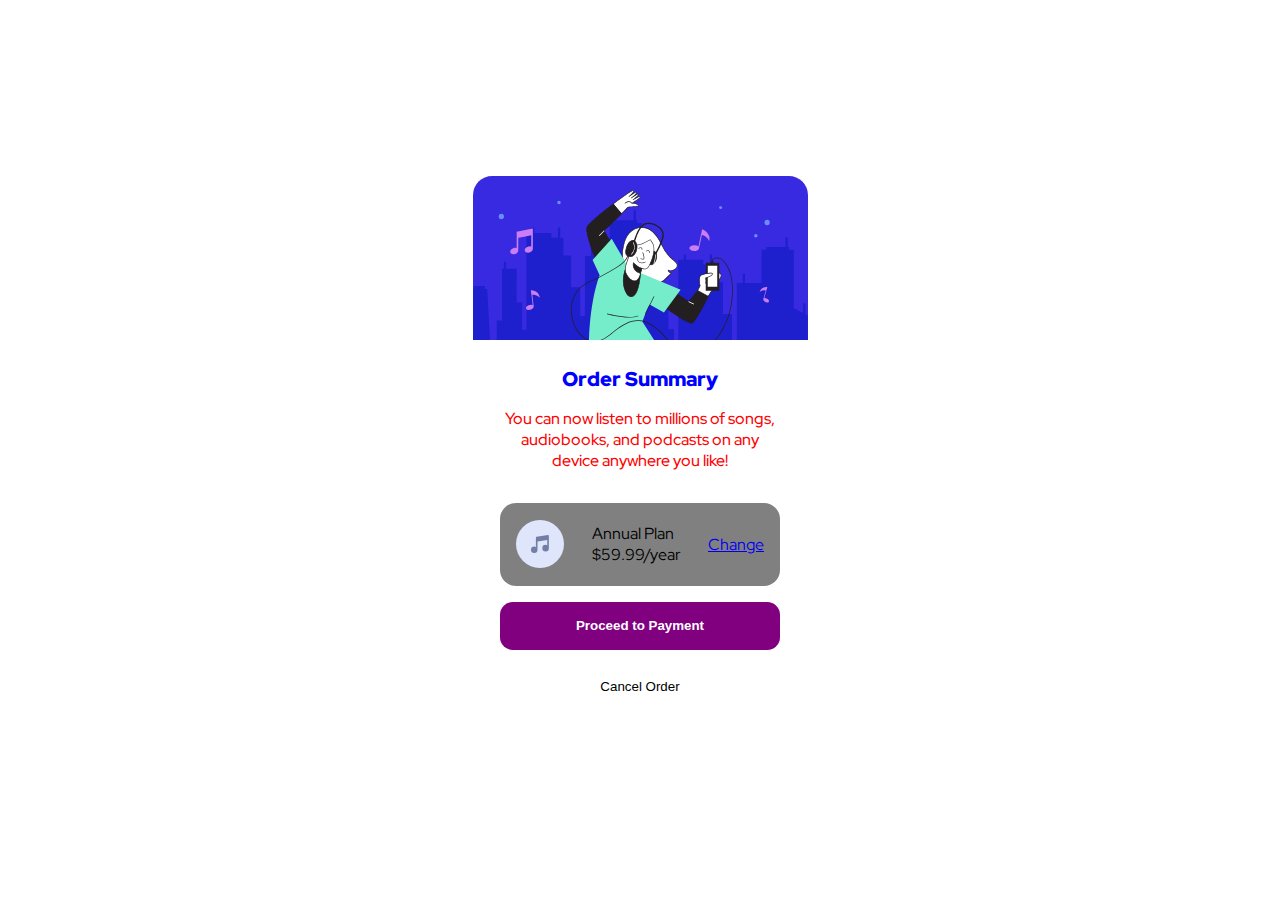
<file: index.html>
<!DOCTYPE html5>
<html lang="en">
  <head>
    <meta charset="UTF-8" />
    <meta name="viewport" content="width=device-width, initial-scale=1.0" />
    <link
      rel="icon" type="image/png" sizes="32x32" href="./images/favicon-32x32.png"/>
    <link rel="stylesheet" href="./assets/styles/indexStyles.css">
    <link rel="preconnect" href="https://fonts.googleapis.com">
<link rel="preconnect" href="https://fonts.gstatic.com" crossorigin>
<link href="https://fonts.googleapis.com/css2?family=Outfit:wght@400;700&family=Red+Hat+Display:wght@500;700;900&display=swap" rel="stylesheet">
    <title>Frontend Mentor | Order summary card</title>
  </head>
  <body class="container">
    <div class="card">
      <img class="card__image" src="./assets/img/illustration-hero.svg" alt="">
      <section class="card__info">
        <h1 class="card__title">Order Summary</h1>
        <span class="card__text">
          You can now listen to millions of songs, audiobooks, and podcasts on any
          device anywhere you like!
        </span>
        <div class="card__pay">
          <img class="card__pay--icon" src="./assets/img/icon-music.svg" alt="" />
          <div>
            <p class="card__pay--title">Annual Plan</p>
            <span class="card__pay--price">
              $59.99/year
            </span>
          </div>
          <a href="#"> Change </a>
        </div>
        <button class="card__button--buy">Proceed to Payment</button>
        <button class="card__button--cancel">Cancel Order</button>
      </section>
    </div>
  </body>
</html>
</file>
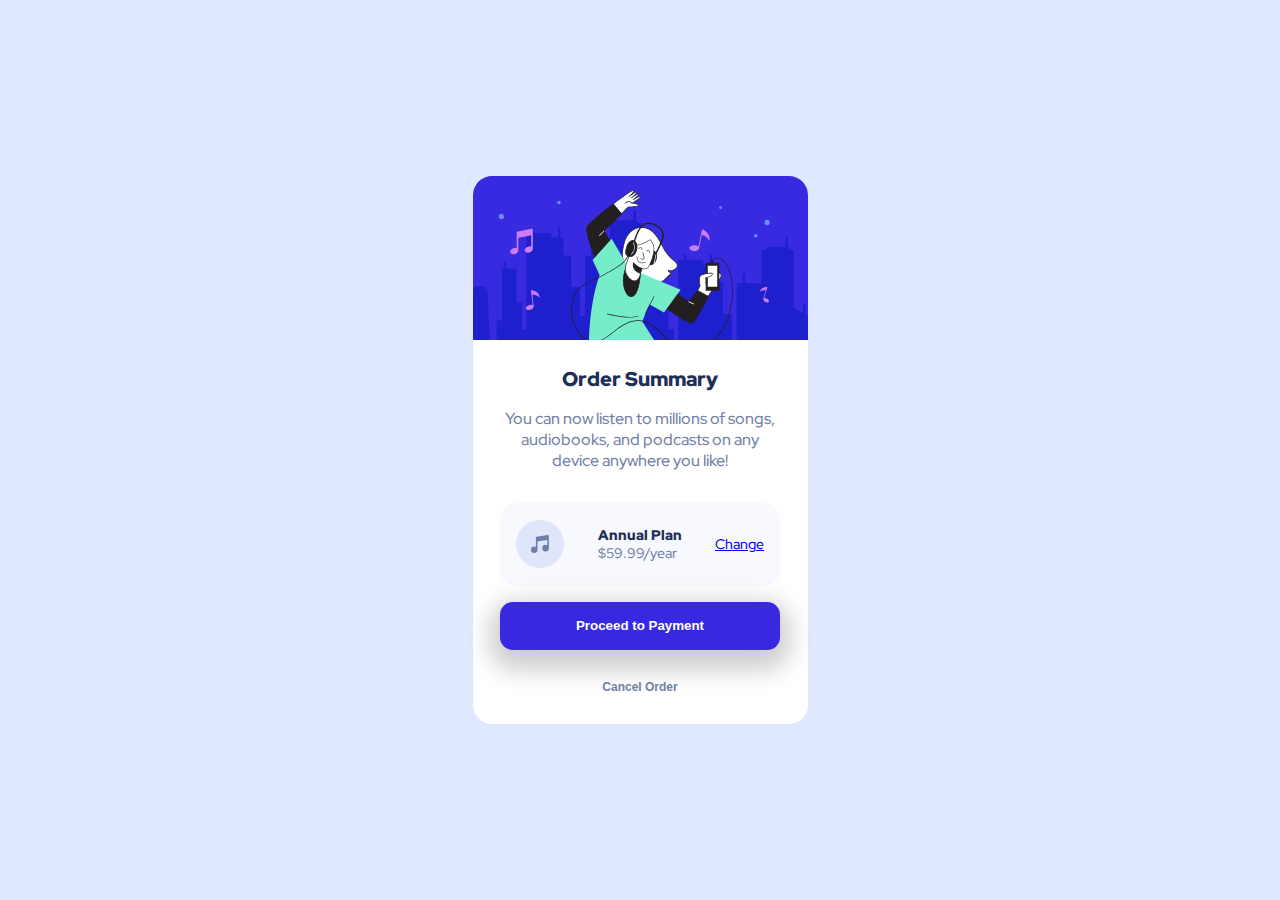
<file: src/index.html>
<!DOCTYPE html5>
<html lang="es">
  <head>
    <meta charset="UTF-8" />
    <meta name="viewport" content="width=device-width, initial-scale=1.0" />
    <link rel="icon" type="image/png" sizes="32x32" href="./images/favicon-32x32.png"/>
    <link rel="stylesheet" href="./assets/styles/indexStyles.css">
    <link rel="preconnect" href="https://fonts.googleapis.com">
    <link rel="preconnect" href="https://fonts.gstatic.com" crossorigin>
    <link href="https://fonts.googleapis.com/css2?family=Outfit:wght@400;700&family=Red+Hat+Display:wght@500;700;900&display=swap" rel="stylesheet">
    <title>Frontend Mentor | Order summary card</title>
  </head>
  <body class="container">
    <main class="card">
      <img class="card__image" src="./assets/img/illustration-hero.svg" alt="Order Summary Hero Ilustratión">
      <section class="card__info">
        <h1 class="card__title">Order Summary</h1>
        <span class="card__text">
          You can now listen to millions of songs, audiobooks, and podcasts on any
          device anywhere you like!
        </span>
        <div class="card__pay">
          <img class="card__pay--icon" src="./assets/img/icon-music.svg" alt="" />
          <div>
            <p class="card__pay--title">Annual Plan</p>
            <span class="card__pay--price">
              $59.99/year
            </span>
          </div>
          <a class="card__pay--change" href="#"> Change </a>
        </div>
        <button class="card__button--buy">Proceed to Payment</button>
        <button class="card__button--cancel">Cancel Order</button>
      </section>
    </main>
  </body>
</html>
</file>
<file: assets/styles/indexStyles.css>
*{
  margin: 0;
  padding: 0;
  box-sizing: border-box;
}

.container{
  display: flex;
  justify-content: center;
  align-items: center;  
  font-family: 'Red Hat Display', sans-serif;

}

.card{
  display: flex;
  flex-direction: column;
  height: 100vh;
  justify-content: center;
  align-items: center;
  width: 335px;
}

.card__image{
  border-radius: 1.2rem 1.2rem 0 0;
  width: 100%;
}

.card__info{
  display: flex;
  flex-direction: column;
  align-items: center;
  justify-content: center;
  border-radius: 0 0 1.2rem 1.2rem;
}

.card__title{
  font-weight: 900;
  font-size: 20px;
  color: blue;
  margin-top: 1.6rem;
}

.card__text{
  text-align: center;
  font-weight: 500;
  font-size: 16px;
  color: red;
  margin: 1rem 1.6rem;
}

.card__pay{
  display: flex;
  background-color: grey;
  justify-content: space-between;
  align-items: center;
  width: 280px;
  padding:  1.1rem 1rem;
  border-radius: 1rem;
  margin: 1rem 0;
}

.card__button--buy{
  border: none;
  background-color: purple;
  width: 280px;
  height: 3rem;
  border-radius: 0.8rem;
  color: white;
  font-weight: 900;
}

.card__button--cancel{
  border: none;
  background: none;
  width: 280px;
  height: 3rem;
  border-radius: 0.8rem;
  margin: 0.8rem;
}
</file>
<file: src/assets/styles/indexStyles.css>
:root {
  /* Colores */
  --pale-blue: hsl(225, 100%, 94%);
  --bright-blue: hsl(245, 75%, 52%);
  --very-pale-blue: white;
  --desaturated-blue: hsl(224, 23%, 55%);
  --dark-blue: hsl(223, 47%, 23%);
  --ligth-blue:rgb(224, 232, 255);
  --ligth-gray:rgb(248,249,254);
}

* {
  margin: 0;
  padding: 0;
  box-sizing: border-box;
}

.container {
  display: flex;
  justify-content: center;
  align-items: center;  
  font-family: 'Red Hat Display', sans-serif;
  background-color: var(--ligth-blue);
}

.card {
  display: flex;
  flex-direction: column;
  height: auto;
  justify-content: center;
  align-items: center;
  width: 335px;
  background-color: var(--very-pale-blue);
  border-radius: 1.2rem;
}

.card__image {
  border-radius: 1.2rem 1.2rem 0 0;
  width: 100%;
}

.card__info {
  display: flex;
  flex-direction: column;
  align-items: center;
  justify-content: center;
}

.card__title {
  font-weight: 900;
  font-size: 20px;
  color: var(--dark-blue);
  margin-top: 1.6rem;
}

.card__text {
  text-align: center;
  font-weight: 500;
  font-size: 16px;
  color: var(--desaturated-blue);
  margin: 1rem 1.8rem;
}

.card__pay {
  display: flex;
  background-color: var(--ligth-gray);
  justify-content: space-between;
  align-items: center;
  width: 280px;
  padding:  1.1rem 1rem;
  border-radius: 1rem;
  margin: 1rem 0;
}

.card__pay--title {
  font-weight: 900;
  font-size: 14px;
  color: var(--dark-blue);
}

.card__pay--price {
  font-weight: 500;
  font-size: 14px;
  color: var(--desaturated-blue);
}

.card__pay--change {
  font-weight: 500;
  font-size: 14px;
}

.card__button--buy {
  border: none;
  background-color: var(--bright-blue);
  width: 280px;
  height: 3rem;
  border-radius: 0.8rem;
  color: var(--very-pale-blue);
  font-weight: 900;
  box-shadow: 0px 10px 25px 10px rgba(0,0,0,0.2);
}

.card__button--cancel {
  border: none;
  background: none;
  font-weight: 900;
  font-size: 12px;
  width: 280px;
  height: 3rem;
  border-radius: 0.8rem;
  margin: 0.8rem;
  color: var(--desaturated-blue);
}
</file>
